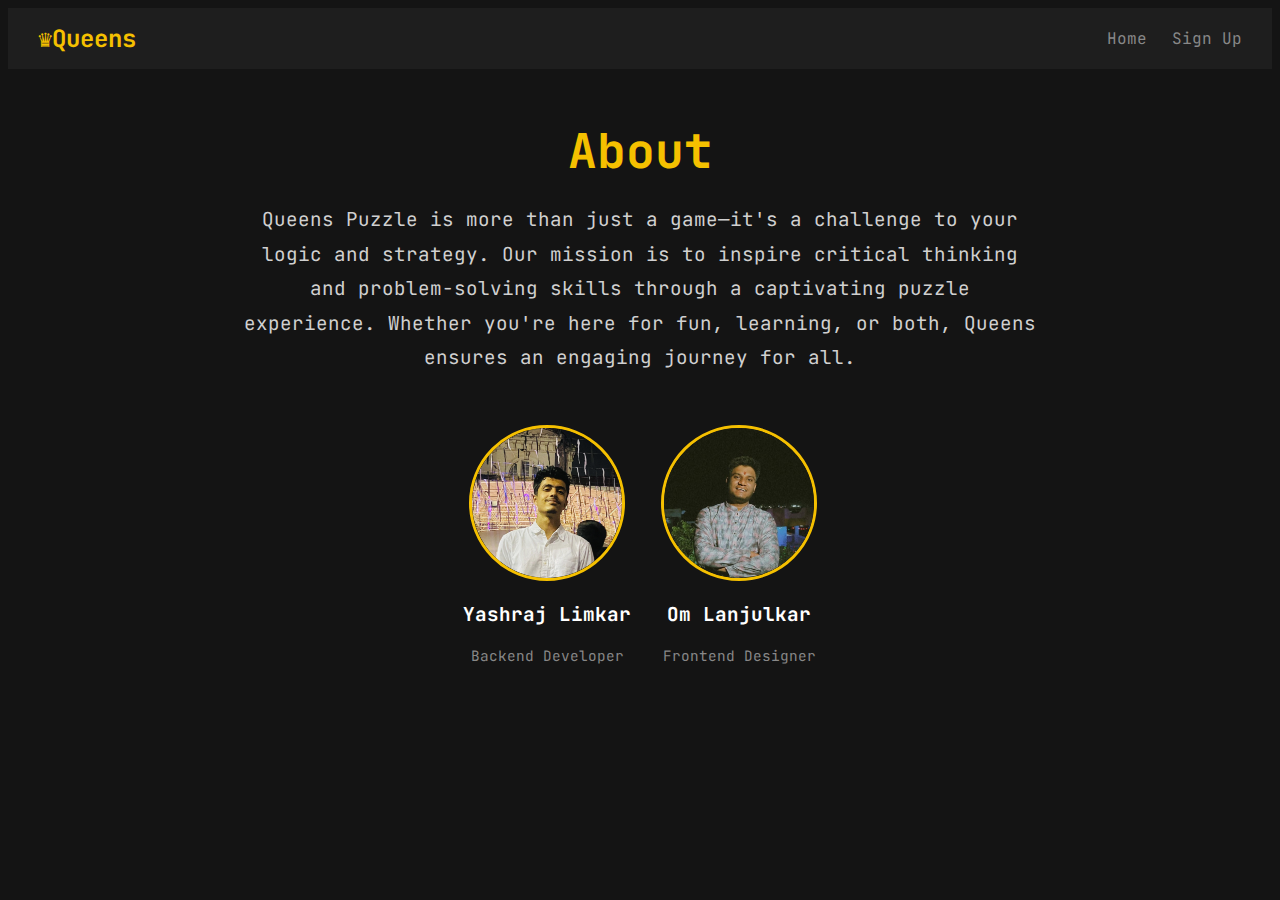
<file: about.html>
<!DOCTYPE html>
<html lang="en">
<head>
    <meta charset="utf-8">
    <meta name="author" content="♛Queens Team">
    <meta name="viewport" content="width=device-width,initial-scale=1">
    <meta name="description" content="About Page for ♛Queens Puzzle Game">
    <title>About - ♛Queens</title>
    <!-- Google Fonts: JetBrains Mono -->
    <link href="https://fonts.googleapis.com/css2?family=JetBrains+Mono:wght@400;500;600&display=swap" rel="stylesheet">
    <!-- Bootstrap 5 CSS -->
    <link href="https://cdn.jsdelivr.net/npm/bootstrap@5.0.0-beta2/dist/css/bootstrap.min.css" rel="stylesheet" integrity="sha384-BmbxuPwQa2lc/FVzBcNJ7UAyJxM6wuqIj61tLrc4wSX0szH/Ev+nYRRuWlolflfl" crossorigin="anonymous">
    <!-- Custom CSS -->
    <style>
        body {
            font-family: 'JetBrains Mono', monospace;
            background-color: #141414;
            color: #ffffff;
        }

        .header {
            background-color: #1e1e1e;
            padding: 15px 30px;
            display: flex;
            justify-content: space-between;
            align-items: center;
        }

        .header .logo {
            font-size: 1.5rem;
            font-weight: bold;
            color: #f5c000;
        }

        .header .links a {
            font-size: 1rem;
            color: #888888;
            text-decoration: none;
            margin-left: 15px;
        }

        .header .links a:hover {
            color: #b0b0b0;
        }

        .about-section {
            text-align: center;
            margin-top: 50px;
        }

        .about-section h1 {
            font-size: 3rem;
            font-weight: bold;
            color: #f5c000;
            margin-bottom: 20px;
        }

        .about-section p {
            font-size: 1.2rem;
            color: #d0d0d0;
            margin: 0 auto;
            max-width: 800px;
            line-height: 1.8;
        }

        .founders {
            margin-top: 50px;
            display: flex;
            justify-content: center;
            gap: 30px;
        }

        .founder-card {
            text-align: center;
            max-width: 200px;
        }

        .founder-card img {
            width: 150px;
            height: 150px;
            border-radius: 50%;
            border: 3px solid #f5c000;
        }

        .founder-card h3 {
            font-size: 1.2rem;
            margin-top: 15px;
            color: #ffffff;
        }

        .founder-card p {
            font-size: 0.9rem;
            color: #888888;
        }
    </style>
</head>

<body>
    <!-- Header Section -->
    <header class="header">
        <div class="logo">♛Queens</div>
        <div class="links">
            <a href="index.html">Home</a>
            <a href="signup.html">Sign Up</a>
        </div>
    </header>

    <!-- About Section -->
    <section class="about-section">
        <h1>About</h1>
        <p>Queens Puzzle is more than just a game—it's a challenge to your logic and strategy. 
            Our mission is to inspire critical thinking and problem-solving skills through a captivating puzzle experience. 
            Whether you're here for fun, learning, or both, Queens ensures an engaging journey for all.
        </p>
    </section>

    <!-- Founders Section -->
    <section class="founders">
        <div class="founder-card">
            <img src="founder1.png" alt="Founder 1">
            <h3>Yashraj Limkar</h3>
            <p>Backend Developer</p>
        </div>
        <div class="founder-card">
            <img src="founder2.png" alt="Founder 2">
            <h3>Om Lanjulkar</h3>
            <p>Frontend Designer</p>
        </div>
    </section>
</body>
</html>
</file>
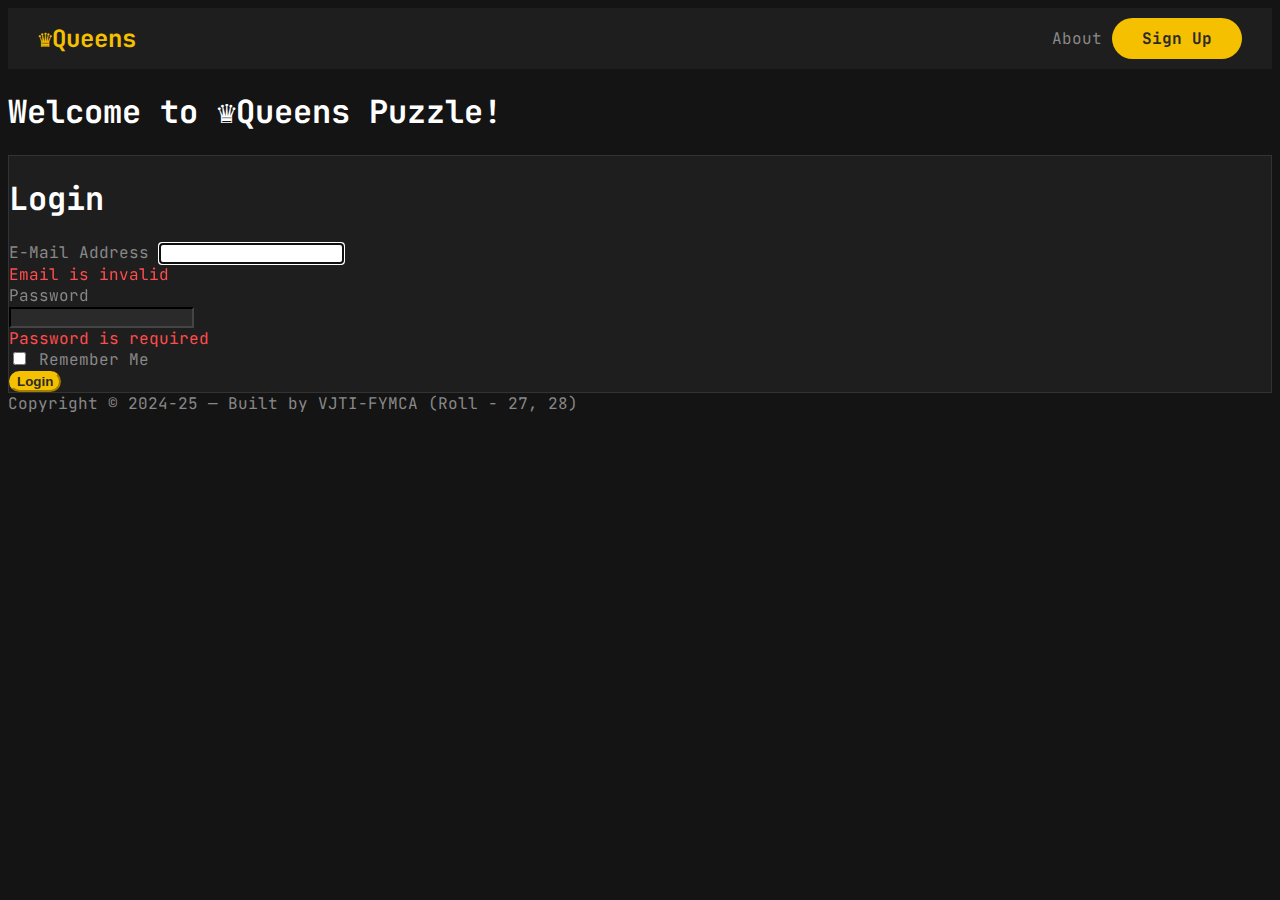
<file: login.html>
<!DOCTYPE html>
<html lang="en">
<head>
	<meta charset="utf-8">
	<meta name="author" content="Muhamad Nauval Azhar">
	<meta name="viewport" content="width=device-width,initial-scale=1">
	<meta name="description" content="This is a login page template based on Bootstrap 5">
	<title>Login - ♛Queens</title>
	<!-- Google Fonts: JetBrains Mono -->
	<link href="https://fonts.googleapis.com/css2?family=JetBrains+Mono:wght@400;500;600&display=swap" rel="stylesheet">
	<!-- Bootstrap 5 CSS -->
	<link href="https://cdn.jsdelivr.net/npm/bootstrap@5.0.0-beta2/dist/css/bootstrap.min.css" rel="stylesheet" integrity="sha384-BmbxuPwQa2lc/FVzBcNJ7UAyJxM6wuqIj61tLrc4wSX0szH/Ev+nYRRuWlolflfl" crossorigin="anonymous">
	<!-- Custom CSS -->
	<style>
		body {
			font-family: 'JetBrains Mono', monospace;
			background-color: #141414;
			color: #ffffff;
		}
		.card {
			background-color: #1e1e1e; /* Login card grey */
			border: 1px solid #333;
		}
		.card-body {
			background-color: #1e1e1e;
		}
		.card-title {
			color: #ffffff;
		}
		.form-control {
			background-color: #2a2a2a;
			border-color: #444;
			color: #fff;
		}
		.form-control:focus {
			background-color: #ffffff;
			border-color: #5e5e5e;
			box-shadow: none;
		}
		/* MonkeyType Yellow for Login Button */
		.btn-primary {
			background-color: #f5c000;  /* Yellow similar to MonkeyType */
			border-color: #f5c000;
			border-radius: 50px; /* Rounded corners for Login button */
			color: #2a2a2a; /* Dark grey text */
			font-weight: bold;
		}
		.btn-primary:hover {
			background-color: #e4b100; /* Darker Yellow */
			border-color: #e4b100;
		}
		/* Forgot Password Link as Grey */
		.forgot-password {
			color: #888888;  /* Grey color */
		}
		.forgot-password:hover {
			color: #b0b0b0;  /* Lighter grey on hover */
		}
		/* Remember Me and Create One Text Color */
		.text-muted {
			color: #888888; /* Same grey color as Forgot Password */
		}
		.invalid-feedback {
			color: #ff4d4d;
		}

		/* Header Styles */
		.header {
			background-color: #1e1e1e; /* Matching login card grey */
			padding: 15px 30px; /* Added padding for spacing */
			display: flex;
			justify-content: space-between;
			align-items: center;
		}
		.header .logo {
			font-size: 1.5rem;
			font-weight: bold;
			color: #f5c000; /* Yellow similar to MonkeyType */
		}
		.header .about-link,
		.header .sign-up-link {
			font-size: 1rem;
			color: #888888;
			text-decoration: none;
		}
		.header .about-link:hover,
		.header .sign-up-link:hover {
			color: #b0b0b0;
		}

		/* Welcome Text */
		.typing-container {
			font-size: 2rem;
			font-weight: bold;
			color: #ffffff;
			width: fit-content;
			margin: 40px auto;
		}
		/* Sign Up Button Style */
		.btn-sign-up {
			background-color: #f5c000; /* Grey color */
			border-color: #888888;
			border-radius: 50px; /* Rounded corners */
			color: #2a2a2a; /* White text */
			font-weight: bold;
			padding: 10px 30px;
			text-align: center;
			text-decoration: none;
		}
		.btn-sign-up:hover {
			background-color: #b0b0b0; /* Lighter grey on hover */
			border-color: #b0b0b0;
		}
	</style>
</head>

<body>
	<!-- Header Section -->
	<header class="header">
		<div class="logo">♛Queens</div>
		<div>
			<a href="about.html" class="about-link">About</a>
			<a href="signup.html" class="btn-sign-up ms-3">Sign Up</a>
		</div>
	</header>

	<section class="h-100">
		<div class="container h-100">
			<div class="row justify-content-sm-center h-100">
				<div class="col-xxl-4 col-xl-5 col-lg-5 col-md-7 col-sm-9">
					<!-- Welcome Text Section -->
					<div class="d-flex justify-content-center align-items-center my-5">
						<h1 style="white-space: nowrap; font-size: 2rem;">Welcome to ♛Queens Puzzle!</h1>
					</div>

					<div class="card shadow-lg">
						<div class="card-body p-5">
							<h1 class="fs-4 card-title fw-bold mb-4">Login</h1>
							<form method="POST" class="needs-validation" novalidate="" autocomplete="off">
								<div class="mb-3">
									<label class="mb-2 text-muted" for="email">E-Mail Address</label>
									<input id="email" type="email" class="form-control" name="email" value="" required autofocus>
									<div class="invalid-feedback">
										Email is invalid
									</div>
								</div>

								<div class="mb-3">
									<div class="mb-2 w-100">
										<label class="text-muted" for="password">Password</label>
										
									</div>
									<input id="password" type="password" class="form-control" name="password" required>
									<div class="invalid-feedback">
										Password is required
									</div>
								</div>

								<div class="d-flex align-items-center">
									<div class="form-check">
										<input type="checkbox" name="remember" id="remember" class="form-check-input">
										<label for="remember" class="form-check-label text-muted">Remember Me</label>
									</div>
									<button type="button" class="btn btn-primary ms-auto" onclick="redirectToIndex()">
										Login
									</button>
								</div>
							</form>
						</div>
					</div>
					<div class="text-center mt-5 text-muted">
						Copyright &copy; 2024-25 &mdash; Built by VJTI-FYMCA (Roll - 27, 28) 
					</div>
				</div>
			</div>
		</div>
	</section>

	<script>
		function redirectToIndex() {
			window.location.href = "index.html";
		}
	</script>
</body>
</html>
</file>
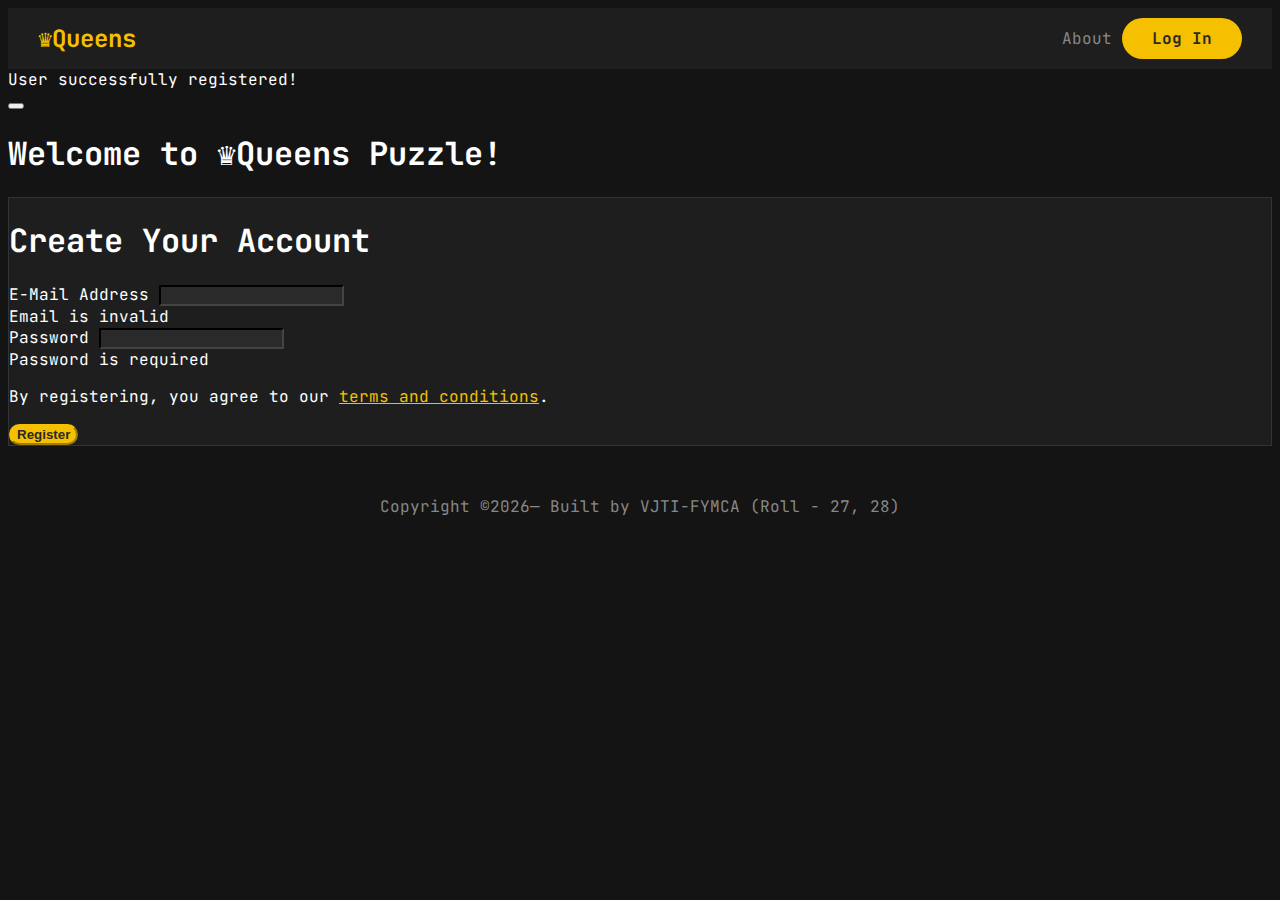
<file: signup.html>
<!DOCTYPE html>
<html lang="en">
<head>
  <meta charset="utf-8">
  <meta name="viewport" content="width=device-width, initial-scale=1">
  <title>Sign Up - ♛Queens</title>
  <!-- Google Fonts: JetBrains Mono -->
  <link href="https://fonts.googleapis.com/css2?family=JetBrains+Mono:wght@400;500;600&display=swap" rel="stylesheet">
  <!-- Bootstrap 5 CSS -->
  <link href="https://cdn.jsdelivr.net/npm/bootstrap@5.0.0-beta2/dist/css/bootstrap.min.css" rel="stylesheet" integrity="sha384-BmbxuPwQa2lc/FVzBcNJ7UAyJxM6wuqIj61tLrc4wSX0szH/Ev+nYRRuWlolflfl" crossorigin="anonymous">
  <!-- Custom CSS -->
  <script type="module" src="signup.js" defer></script>
  <style>
    body {
      font-family: 'JetBrains Mono', monospace;
      background-color: #141414;
      color: #ffffff;
    }
    .card {
      background-color: #1e1e1e;
      border: 1px solid #333;
    }
    .card-body {
      background-color: #1e1e1e;
    }
    .card-title {
      color: #ffffff;
    }
    .form-control {
      background-color: #2a2a2a;
      border-color: #444;
      color: #fff;
    }
    .form-control:focus {
      background-color: #333;
      border-color: #5e5e5e;
      box-shadow: none;
    }
    .btn-primary {
      background-color: #f5c000;
      border-color: #f5c000;
      border-radius: 50px;
      color: #2a2a2a;
      font-weight: bold;
    }
    .btn-primary:hover {
      background-color: #e4b100;
      border-color: #e4b100;
    }
    a.text-dark {
      color: #f5c000 !important;
    }
    a.text-dark:hover {
      color: #e4b100 !important;
    }
    .header {
      background-color: #1e1e1e;
      padding: 15px 30px;
      display: flex;
      justify-content: space-between;
      align-items: center;
    }
    .header .logo {
      font-size: 1.5rem;
      font-weight: bold;
      color: #f5c000;
    }
    .header .about-link,
    .header .sign-up-link {
      font-size: 1rem;
      color: #888888;
      text-decoration: none;
    }
    .header .about-link:hover,
    .header .sign-up-link:hover {
      color: #b0b0b0;
    }
    .btn-sign-up {
      background-color: #f5c000;
      border-color: #888888;
      border-radius: 50px;
      color: #2a2a2a;
      font-weight: bold;
      padding: 10px 30px;
      text-align: center;
      text-decoration: none;
    }
    .btn-sign-up:hover {
      background-color: #b0b0b0;
      border-color: #b0b0b0;
    }
    .footer {
      display: flex;
      justify-content: center;
      align-items: center;
      margin-top: 50px;
      white-space: nowrap;
    }
  </style>
</head>
<body>
  <!-- Header Section -->
  <header class="header">
    <div class="logo">♛Queens</div>
    <div>
      <a href="about.html" class="about-link">About</a>
      <a href="login.html" class="btn-sign-up ms-3">Log In</a>
    </div>
  </header>

  <!-- Toast Notification -->
  <div aria-live="polite" aria-atomic="true" class="position-fixed top-50 start-50 translate-middle">
    <div id="successToast" class="toast align-items-center text-white bg-success border-0" role="alert" aria-live="assertive" aria-atomic="true">
      <div class="d-flex">
        <div class="toast-body">
          User successfully registered!
        </div>
        <button type="button" class="btn-close btn-close-white me-2 m-auto" data-bs-dismiss="toast" aria-label="Close"></button>
      </div>
    </div>
  </div>

  <section class="h-100">
    <div class="container h-100">
      <div class="row justify-content-sm-center h-100">
        <div class="col-xxl-4 col-xl-5 col-lg-5 col-md-7 col-sm-9">
          <!-- Centered Welcome Text -->
          <div class="d-flex justify-content-center align-items-center my-5">
            <h1 style="white-space: nowrap; font-size: 2rem;">Welcome to ♛Queens Puzzle!</h1>
          </div>

          <div class="card shadow-lg">
            <div class="card-body p-5">
              <h1 class="fs-4 card-title fw-bold mb-4">Create Your Account</h1>
              <form id="signupForm" class="needs-validation" novalidate="" autocomplete="off">
                <div class="mb-3">
                  <label class="mb-2 text-muted" for="email">E-Mail Address</label>
                  <input id="email" type="email" class="form-control" name="email" required>
                  <div class="invalid-feedback">
                    Email is invalid
                  </div>
                </div>

                <div class="mb-3">
                  <label class="mb-2 text-muted" for="password">Password</label>
                  <input id="password" type="password" class="form-control" name="password" required>
                  <div class="invalid-feedback">
                    Password is required
                  </div>
                </div>

                <p class="form-text mb-3">
                  By registering, you agree to our <a href="#" class="text-dark">terms and conditions</a>.
                </p>

                <div class="d-flex align-items-center">
                  <button id="submit" type="button" class="btn btn-primary ms-auto">
                    Register
                  </button>
                </div>
              </form>
            </div>
          </div>

          <!-- Centered Footer -->
          <div class="footer" style="color: #888888; white-space: nowrap;">
            Copyright &copy; <span id="year"></span> &mdash; Built by VJTI-FYMCA (Roll - 27, 28)
          </div>
        </div>
      </div>
    </div>
  </section>

  <!-- Bootstrap 5 JS Bundle -->
  <script src="https://cdn.jsdelivr.net/npm/bootstrap@5.3.0-alpha3/dist/js/bootstrap.bundle.min.js"></script>
</body>
</html>
</file>
